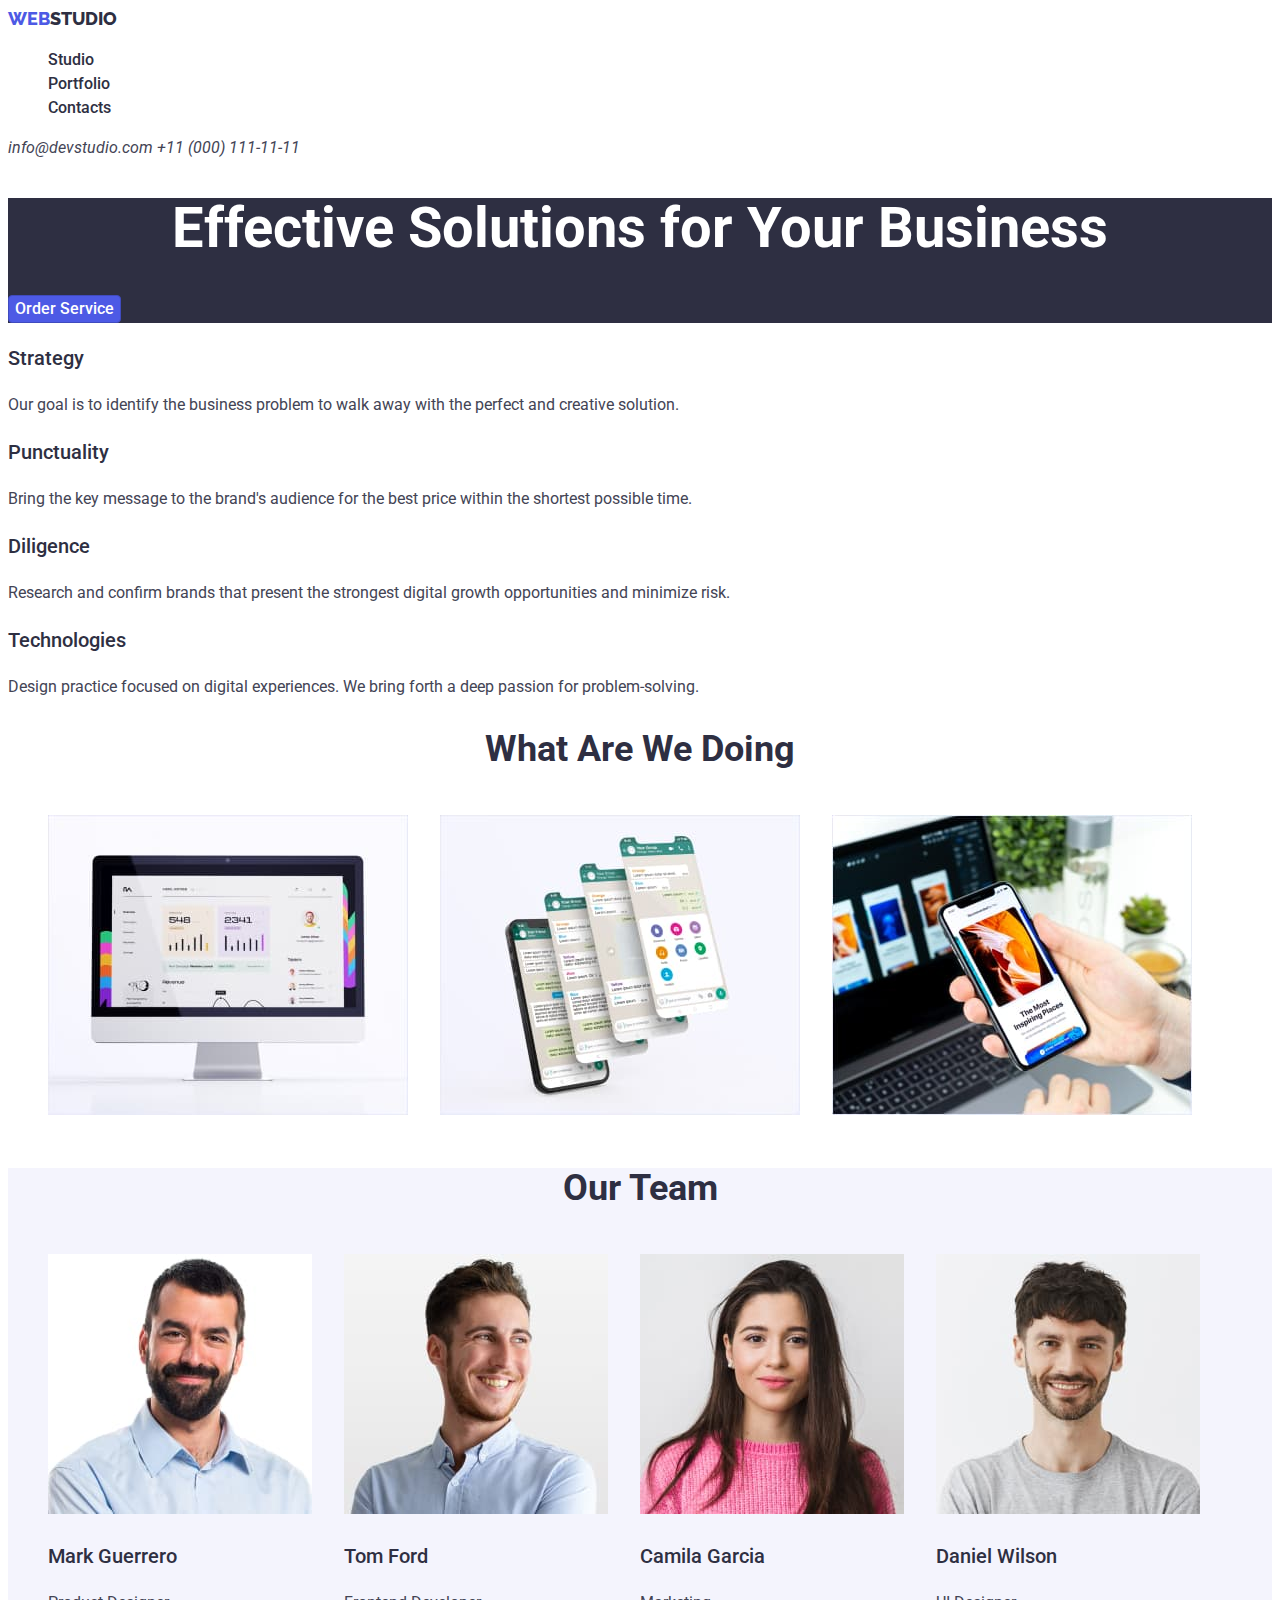
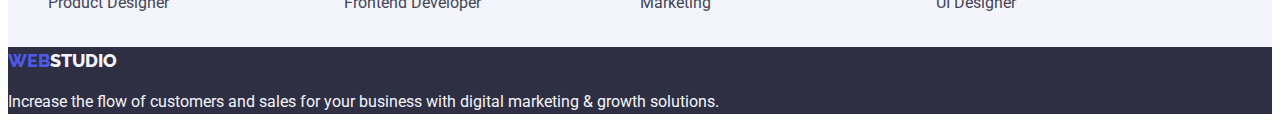
<file: index.html>
<!DOCTYPE html>
<html lang="en">
  <head>
    <meta charset="UTF-8" />
    <meta name="viewport" content="width=device-width, initial-scale=1.0" />
    <link rel="preconnect" href="https://fonts.googleapis.com" />
    <link rel="preconnect" href="https://fonts.gstatic.com" crossorigin />
    <link
      href="https://fonts.googleapis.com/css2?family=Raleway:wght@800&family=Roboto:wght@400;500;700;900&display=swap"
      rel="stylesheet"
    />
    <link rel="stylesheet" href="./css/styles.css" />
    <title>WebStudio - Main Page</title>
  </head>
  <body>
    <header>
      <a class="logo" href="#"><span>WEB</span>STUDIO</a>
      <nav>
        <menu>
          <li>
            <a class="nav-links" href="./index.html" target="_self">Studio</a>
          </li>
          <li>
            <a class="nav-links" href="./portfolio.html" target="_self"
              >Portfolio</a
            >
          </li>
          <li><a class="nav-links" href="#">Contacts</a></li>
        </menu>
      </nav>
      <address>
        <a class="contacts" href="mailto:info@devstudio.com"
          >info@devstudio.com</a
        >
        <a class="contacts" href="tel:+110001111111">+11 (000) 111-11-11</a>
      </address>
    </header>
    <main>
      <section class="header-background">
        <h1>Effective Solutions for Your Business</h1>
        <button class="main-page-button" type="button">Order Service</button>
      </section>
      <section>
        <h3>Strategy</h3>
        <p>
          Our goal is to identify the business problem to walk away with the
          perfect and creative solution.
        </p>
        <h3>Punctuality</h3>
        <p>
          Bring the key message to the brand's audience for the best price
          within the shortest possible time.
        </p>
        <h3>Diligence</h3>
        <p>
          Research and confirm brands that present the strongest digital growth
          opportunities and minimize risk.
        </p>
        <h3>Technologies</h3>
        <p>
          Design practice focused on digital experiences. We bring forth a deep
          passion for problem-solving.
        </p>
      </section>
      <section>
        <h2>What Are We Doing</h2>
        <ul class="images-horizontal">
          <li>
            <img
              src="./images/computer.jpg"
              alt="A computer screen displaying some graphs"
              width="360"
              height="300"
            />
          </li>
          <li>
            <img
              src="./images/mobileapp.jpg"
              alt="Mobile phone with some messaging app opened"
              width="360"
              height="300"
            />
          </li>
          <li>
            <img
              src="./images/phone.jpg"
              alt="Mobile phone held by a man with laptop in the background"
              width="360"
              height="300"
            />
          </li>
        </ul>
      </section>
      <section class="ourteam-background">
        <h2>Our Team</h2>
        <ul class="images-horizontal">
          <li>
            <img
              src="./images/member1.jpg"
              alt="Dark haired man with a beard in a shirt"
              width="264"
              height="260"
            />
            <p class="pic-desc-header">Mark Guerrero</p>
            <p>Product Designer</p>
          </li>
          <li>
            <img
              src="./images/member2.jpg"
              alt="Young smiling man looking to the side"
              width="264"
              height="260"
            />
            <p class="pic-desc-header">Tom Ford</p>
            <p>Frontend Developer</p>
          </li>
          <li>
            <img
              src="./images/member3.jpg"
              alt="Young woman with long dark hair wearing a pink sweater"
              width="264"
              height="260"
            />
            <p class="pic-desc-header">Camila Garcia</p>
            <p>Marketing</p>
          </li>
          <li>
            <img
              src="./images/member4.jpg"
              alt="Smiling man with dark hair and a beard"
              width="264"
              height="260"
            />
            <p class="pic-desc-header">Daniel Wilson</p>
            <p>UI Designer</p>
          </li>
        </ul>
      </section>
    </main>
    <footer>
      <a class="logo-footer" href="#"><span>WEB</span>STUDIO</a>
      <p class="p-footer">
        Increase the flow of customers and sales for your business with digital
        marketing & growth solutions.
      </p>
    </footer>
  </body>
</html>
</file>
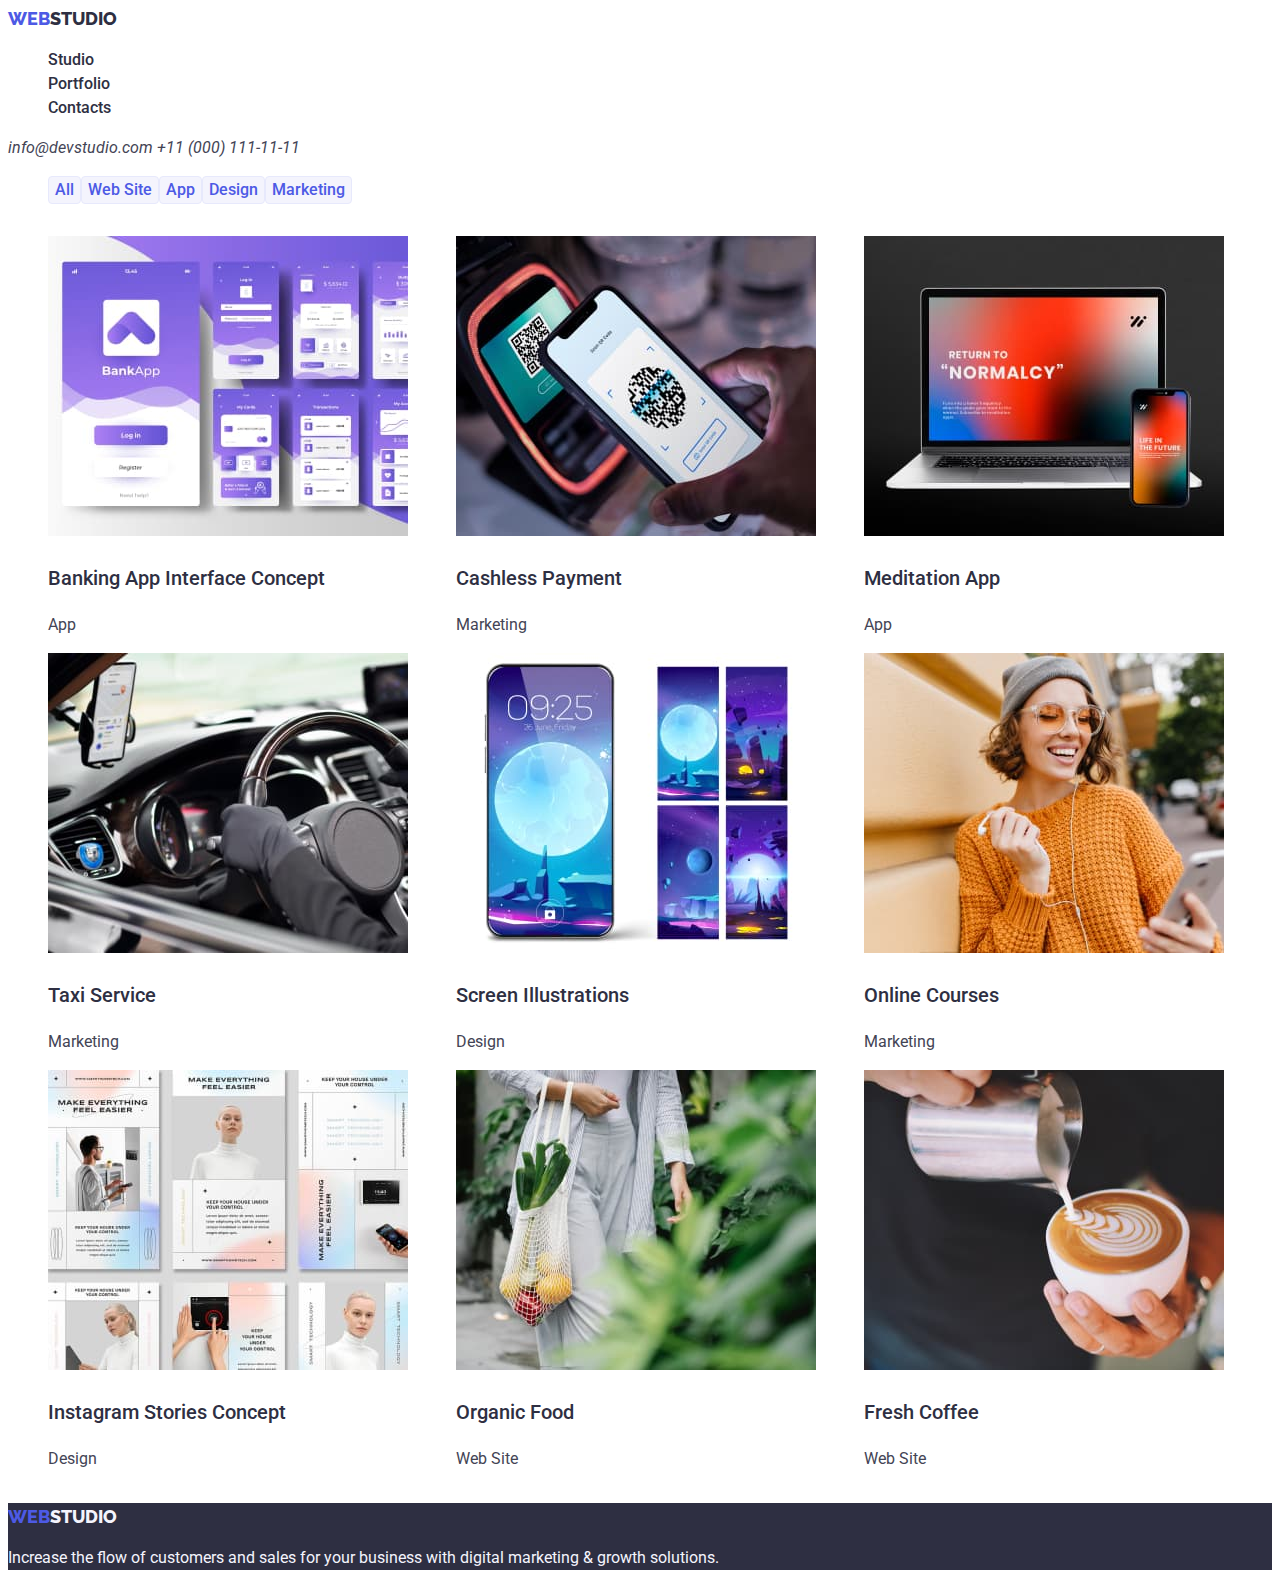
<file: portfolio.html>
<!DOCTYPE html>
<html lang="en">
  <head>
    <meta charset="UTF-8" />
    <meta name="viewport" content="width=device-width, initial-scale=1.0" />
    <link rel="preconnect" href="https://fonts.googleapis.com" />
    <link rel="preconnect" href="https://fonts.gstatic.com" crossorigin />
    <link
      href="https://fonts.googleapis.com/css2?family=Raleway:wght@800&family=Roboto:wght@400;500;700;900&display=swap"
      rel="stylesheet"
    />
    <link rel="stylesheet" href="./css/styles.css" />
    <title>WebStudio - Portfolio</title>
  </head>
  <body>
    <header>
      <a class="logo" href="#"><span>WEB</span>STUDIO</a>
      <nav>
        <menu>
          <li>
            <a class="nav-links" href="./index.html" target="_self">Studio</a>
          </li>
          <li>
            <a class="nav-links" href="./portfolio.html" target="_self"
              >Portfolio</a
            >
          </li>
          <li><a class="nav-links" href="#">Contacts</a></li>
        </menu>
      </nav>
      <address>
        <a class="contacts" href="mailto:info@devstudio.com"
          >info@devstudio.com</a
        >
        <a class="contacts" href="tel:+110001111111">+11 (000) 111-11-11</a>
      </address>
    </header>
    <main>
      <div>
        <ul class="buttons-horizontal">
          <li><button type="button">All</button></li>
          <li><button type="button">Web Site</button></li>
          <li><button type="button">App</button></li>
          <li><button type="button">Design</button></li>
          <li><button type="button">Marketing</button></li>
        </ul>
      </div>
      <div>
        <ul class="grid-box">
          <li class="grid-item">
            <img
              src="./images/bankingapp.jpg"
              alt="Concept visualization of seven pages of Banking App layout"
              width="360"
              height="300"
            />
            <p class="pic-desc-header">Banking App Interface Concept</p>
            <p>App</p>
          </li>
          <li class="grid-item">
            <img
              src="./images/cashlesspayment.jpg"
              alt="Smartphone handed by a person and applied to a payment terminal"
              width="360"
              height="300"
            />
            <p class="pic-desc-header">Cashless Payment</p>
            <p>Marketing</p>
          </li>
          <li class="grid-item">
            <img
              src="./images/meditationapp.jpg"
              alt="Visualization of notebook and smartphone with some concept of meditation app on screen"
              width="360"
              height="300"
            />
            <p class="pic-desc-header">Meditation App</p>
            <p>App</p>
          </li>
          <li class="grid-item">
            <img
              src="./images/taxiservice.jpg"
              alt="Car interior dashboard with some hands grabbing the steering wheel"
              width="360"
              height="300"
            />
            <p class="pic-desc-header">Taxi Service</p>
            <p>Marketing</p>
          </li>
          <li class="grid-item">
            <img
              src="./images/screenillustrations.jpg"
              alt="Visualization of smartphone with some random space art wallpapers"
              width="360"
              height="300"
            />
            <p class="pic-desc-header">Screen Illustrations</p>
            <p>Design</p>
          </li>
          <li class="grid-item">
            <img
              src="./images/onlinecourses.jpg"
              alt="Young smiling woman holding a smartphone and looking at it screen"
              width="360"
              height="300"
            />
            <p class="pic-desc-header">Online Courses</p>
            <p>Marketing</p>
          </li>
          <li class="grid-item">
            <img
              src="./images/instagramstories.jpg"
              alt="Visualizations of some Instagram app screen designs"
              width="360"
              height="300"
            />
            <p class="pic-desc-header">Instagram Stories Concept</p>
            <p>Design</p>
          </li>
          <li class="grid-item">
            <img
              src="./images/organicfood.jpg"
              alt="Walking woman carrying a bag with vegetables"
              width="360"
              height="300"
            />
            <p class="pic-desc-header">Organic Food</p>
            <p>Web Site</p>
          </li>
          <li class="grid-item">
            <img
              src="./images/freshcoffee.jpg"
              alt="A person handling a cup and making a coffee"
              width="360"
              height="300"
            />
            <p class="pic-desc-header">Fresh Coffee</p>
            <p>Web Site</p>
          </li>
        </ul>
      </div>
    </main>
    <footer>
      <a class="logo-footer" href="#"><span>WEB</span>STUDIO</a>
      <p class="p-footer">
        Increase the flow of customers and sales for your business with digital
        marketing & growth solutions.
      </p>
    </footer>
  </body>
</html>
</file>
<file: css/styles.css>
:root {
  --button-color: #f4f4fd;
  --button-text-color: #4d5ae5;
  --button-hover-text-color: #ffffff;
  --button-border-color: #e7e9fc;
  --button-border-hover-color: #404bbf;
  --button-hover-color: #404bbf;
  --main-page-button-color: #4d5ae5;
  --main-page-button-text: #ffffff;
  --main-page-button-border: #404bbf;
  --body-text-color: #434455;
  --main-header-text-color: #ffffff;
  --header-text-color: #2e2f42;
  --background-color-dark: #2e2f42;
  --background-color-light: #f4f4fd;
  --footer-color: #f4f4fd;
  --span-color: #4d5ae5;
  --nav-links-color: #2e2f42;
  --nav-links-active-color: #404bbf;
}
body {
  font-family: Roboto, sans-serif;
  font-size: 16px;
  line-height: 1.5;
  color: var(--body-text-color);
}
.logo {
  font-family: Raleway;
  color: var(--header-text-color);
  font-size: 18px;
  font-weight: 800;
  line-height: 1.16667;
  text-decoration: none;
}
span {
  color: var(--span-color);
}
.nav-links {
  color: var(--nav-links-color);
  font-weight: 500;
  line-height: 1.5;
}
li {
  list-style-type: none;
}
.contacts {
  font-size: 16px;
  line-height: 1.5;
  color: var(--body-text-color);
  text-decoration: none;
}
footer {
  background-color: var(--background-color-dark);
}
h1 {
  color: var(--main-header-text-color);
  text-align: center;
  font-size: 56px;
  line-height: 1.07143;
}
h2 {
  color: var(--header-text-color);
  font-size: 36px;
  font-weight: 700;
  line-height: 1.11111;
  text-align: center;
}
h3 {
  font-size: 20px;
  font-weight: 500;
  color: var(--header-text-color);
}
.pic-desc-header {
  font-size: 20px;
  font-weight: 500;
  color: var(--header-text-color);
}
.header-background {
  background-color: var(--background-color-dark);
}
.ourteam-background {
  background: var(--background-color-light);
}
.main-page-button {
  font-size: 16px;
  font-weight: 500;
  line-height: 1.5;
  cursor: pointer;
  border-radius: 4px;
  background: var(--main-page-button-color);
  color: var(--main-page-button-text);
  border: 1px solid var(--main-page-button-border);
}
button {
  font-size: 16px;
  font-family: Roboto;
  font-weight: 500;
  line-height: 1.5;
  background: var(--button-color);
  color: var(--button-text-color);
  border: 1px solid var(--button-border-color);
  cursor: pointer;
  border-radius: 4px;
}
button:hover {
  background: var(--button-hover-color);
  border: var(--button-border-hover-color);
  color: var(--button-hover-text-color);
}
button:focus {
  background: var(--button-hover-color);
  color: var(--button-hover-text-color);
  outline-color: transparent;
}
a {
  outline: transparent;
  text-decoration: none;
}
a:focus {
  color: var(--nav-links-active-color);
}
a:hover {
  color: var(--nav-links-active-color);
}
.images-horizontal {
  list-style-type: none;
  display: inline-flex;
  flex-direction: row;
  justify-content: center;
  align-items: center;
  gap: 32px;
}
.buttons-horizontal {
  list-style-type: none;
  display: inline-flex;
  flex-direction: row;
}
.grid-box {
  display: flex;
  flex-wrap: wrap;
  list-style-type: none;
}
.grid-item {
  flex-direction: column;
  align-items: flex-start;
  flex-shrink: 0;
  flex-basis: calc(33.33%);
}
.logo-footer {
  color: var(--footer-color);
  font-family: Raleway;
  font-size: 18px;
  font-weight: 800;
  text-decoration: none;
}
.p-footer {
  color: var(--footer-color);
}
</file>
